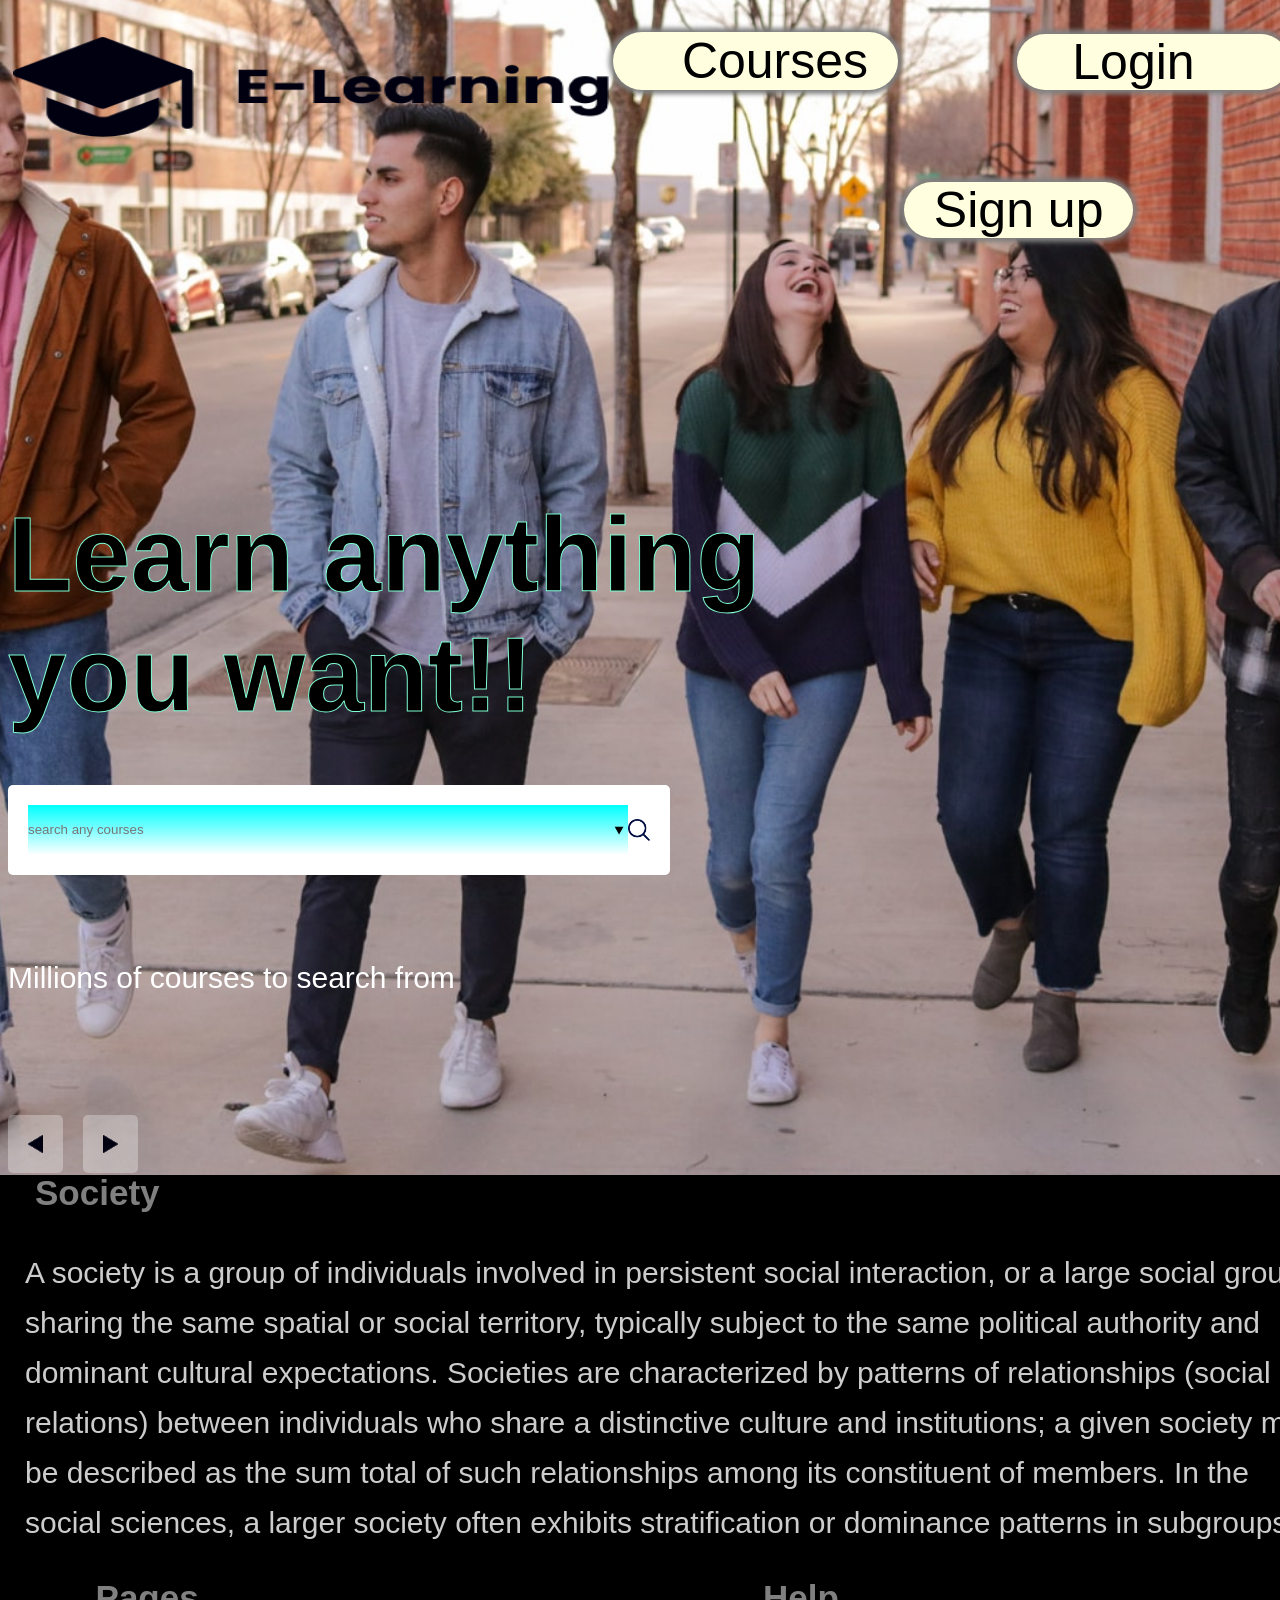
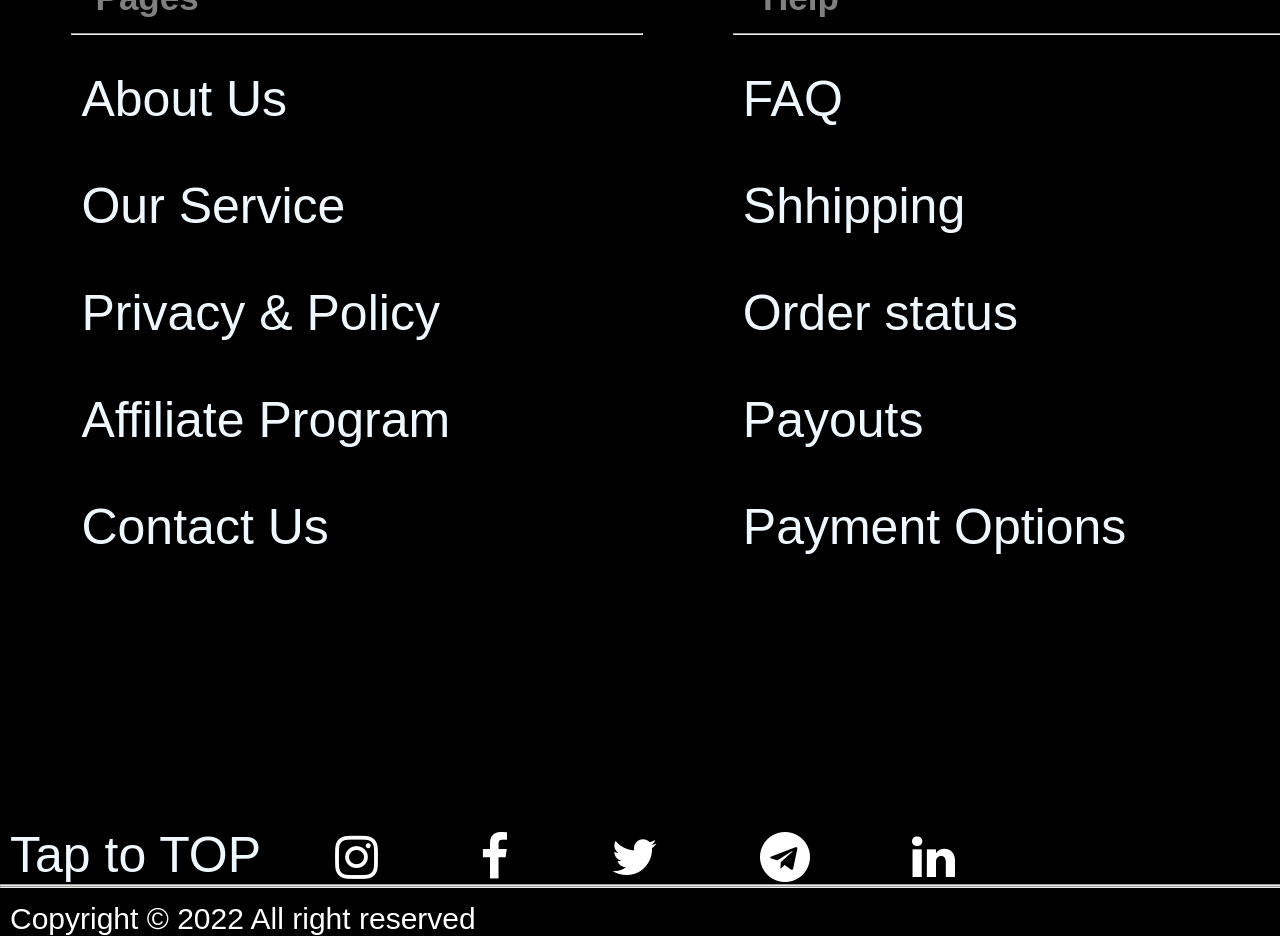
<file: index.html>
<html lang="en" id="top">
<head>
    <meta charset="UTF-8">
    <meta http-equiv="X-UA-Compatible" content="IE=edge">
    <meta name="viewport" content="width=device-width, initial-scale=1.0">
    <title>Project</title>
    <link rel="stylesheet" href="https://cdnjs.cloudflare.com/ajax/libs/font-awesome/4.7.0/css/font-awesome.min.css">
    <style>
       
        a{
            font-size: 50px;
        }
      
        *{
            margin:0;
            padding:0;
            font-family: 'Gill Sans', 'Gill Sans MT', Calibri, 'Trebuchet MS', sans-serif;
            box-sizing: border-box;

        }

        html{
            scroll-behavior: smooth;
            
        }
    
        h6{
            scroll-behavior: smooth;
        }
        
    img {
 -webkit-filter: brightness(200%) grayscale(100%) sepia(100%) invert(100%);
 filter: brightness(200%) grayscale(100%) sepia(100%) invert(100%);
}
        
        

        .container{
            min-height: 100vh;

            width: 100%;
           
            background-image:url('student.jpg');
            background-size:cover ;
            background-position:center;
            padding:0 8;
            box-shadow: 0p 0px 5px 20px gray;
       

        }
      nav{
      
        display:flex;
        align-items: center;
        flex-wrap: wrap;
        padding:20px 0 ;
       
        
       
       
      
      }
      .nav-logo img{
        width: 150px;
        
        
        

      
     
      }
      .nav-links{
        display: flex;
        flex: 1;
        align-items: center;
        justify-content: space-between;
        
        
    
       
      }
      .nav-links a{
        text-decoration: none;
        color:#fff;
       
      
        
        


      }
     
     
      .nav-links a:hover{
        color:black;
      }
      .nav-links .btn{
        background: #fff;
        color:#000;
        padding:8px 30px;
        border-radius: 4px;
        box-shadow: 0px 0px 5px 4px gray;
        background-color: lightyellow;
      
        

      }
      .nav-links .btn:hover{
        color:#fff;
        background-color: black;
      }
      .content{
        margin-top: 180px;
        color:#fff;
      }
      .content h1{
        font-size: 60px;
       
      
        
      }
      .search-box{
        background: #fff;
        width: fit-content;
        display: flex;
        align-items: center;
        padding: 18px 20px;
        border-radius: 5px;
        margin: 20px 0;
      }
      .search-box input{
        background: transparent;
        width: 700px;
        border: 0;
        outline: none;
      }
      .search-box input:focus{
            background: linear-gradient(cyan,white);
            height: 50px;
          
        }
      .search-box button{

        background: transparent;
        border: 0;
        cursor: pointer;

      }
      .search-box button img{
        width: 22px;


      }
      .arrow{
        margin-top: 120px;
      }
      .arrow img{
        width: 15px;
        padding:20px;
        background:rgba(0,0,0,0.3);
        border-radius: 5px;
        box-sizing: content-box;
        margin-right:6px;
        cursor: pointer;
      }
     
        @media only screen and (min-width: 500px) {




  body {


    background-color: none;
    box-shadow:0px 0px 5px 5px gray;
    font-family: 'Gill Sans', 'Gill Sans MT', Calibri, 'Trebuchet MS', sans-serif;
    
  }

  .search-box{
        background: #fff;
        width: fit-content;
        display: flex;
        align-items: center;
        padding: 20px 20px;
        border-radius: 5px;
        margin: 50px 0;
      }
      .search-box input{
        background: transparent;
        width: 600px;
        border: 0;
        outline: none;
      }


   nav{
      
        display:flex;
        align-items: center;
       
        padding:5px 5px 5px 5px ;
        margin-top: 2px;
        
       
        
       }
     
      .nav-links{
        display: flex;
        flex: 1;
        align-items: center;
        justify-content:space-between;
        margin-top:-20px;
        margin-left:-60px;
       
        
        
    
       
      }

      .nav-links a{
        text-decoration: none;
        color:#fff;
       
      
        
        


      }
     
     
      .nav-links a:hover{
        color:black;
      }





      .container{
           margin-top: -170px;
          
      }




      .nav-links .btn{
        background: #fff;
        color:#000;
        padding:0 30px 0 30px;
        margin:-1px 30px 5px 1px;
        border-radius: 50px;
        box-shadow: 0px 0px 5px 4px gray;
        background-color: lightyellow;
      
        

      }
      .nav-links .btn:hover{
        color:#fff;
        background-color: black;
      }
      .content{
        margin-top: 180px;
        color:#fff;
      }
      .content h1{
        font-size: 60px;
       
      
        
      }
       .nav-logo img {

        width: 600px;
        flex-wrap:wrap-reverse;
        
        
       } 
        
     
        
      
        

      

      .nav-logo{
            flex-basis: 50%;;
           
            text-align:left;
            font-size: 150px;
            margin-top: 200px;
           
          
            
            

        }
       
      

        body{
            color:white;
            box-shadow: 0px 0px 5px 7px black;
            background-color: gray;
           
            
         
        }
        .society{
            margin-top:10px;
        }
        
        .footer{
            padding:70px 0 8;
            background-color: rgb(30,30,30);
            box-sizing: border-box;
            
            font-size: 1em;
          width:105%;
           
            height: 100vh;
        } 
        
        
        .cont{
         margin-top:-80px;
          width:100%;
         
          background-color: black;
       

          
        }
        
      .container{


           
width:105%;

}
      
        
         .row{
            display: flex;
            flex-wrap: wrap;
            width: 100%;
            color:rgba(255,255,255,1);
            text-align: left;
            
        }
       
        .footer .row>div{
           
            padding:0 25px;
            display: flex;
            flex-direction: column;
            gap:15px;
            flex-grow: 1;
        }
        .footer .row p{
            margin:20px 0;
            color:rgb(255,255,255,.8);
           
           
            
        }
        .fa{
            color:white;
        }
      
        
        .fa:hover{
       
       color:red;
       border-radius: 50%;
       cursor: pointer;
       transform:scale(1.5);
       
           -webkit-text-stroke-color:aquamarine;
       -webkit-text-stroke-width:2px;
       -webkit-text-fill-color:black;

   }
   ul{
       list-style: none;
      
       margin-top:-1px;
       line-height: 100px;
       margin-left:10px;
   
     
   }
   a{
       text-decoration: none;
       color:aliceblue;
   }
   a:hover{
       -webkit-text-stroke-color:red;
   -webkit-text-stroke-width:1px;
   -webkit-text-fill-color:black;
   }
   a:active{
       color:cyan;
   }
   h4:hover{
       text-shadow:0px 0px 2px gray;
   }
   .socialButton{
      
       font-size: 40px;
       margin-left: 310px;
       letter-spacing: 10px;
      
       margin-top: 200px;
       
       
   }
   .copyright{
       margin-left:10px;
       margin-top: -80px;
   }
   .main{
   
   margin-top: 10px;
   margin-left:10px;
  

  }
  .main1{
   margin-top: 10px;
   margin-left:40px;
  

  }
}
@media only screen and (max-width: 500px) {



  body {


background-color: none;
box-shadow:0px 0px 5px 5px gray;
font-family: 'Gill Sans', 'Gill Sans MT', Calibri, 'Trebuchet MS', sans-serif;

}


.search-box{
        background: #fff;
        width: fit-content;
        display: flex;
        align-items: center;
        padding: 18px 20px;
        border-radius: 5px;
        margin: 20px 0;
      }
      .search-box input{
        background: transparent;
        width: 200px;
        border: 0;
        outline: none;
      }

      nav{
      
        margin:0px 0px 0px 0px;
   
    
}
    .nav-links{
      display: flex;
      flex: none;
      align-items: center;
      justify-content:space-between;
      margin-left:-20px;
      margin-top:-100px;
      margin-right:40px;
      padding-right: 40;
      }
   
   
  
     

        .nav-links .btn{
        background: #fff;
        color:#000;
        padding:0px 2px 0px 5px;
        margin:5px 5px 0px -19px;
        border-radius: 50px;
        box-shadow: 0px 0px 5px 4px gray;
        background-color: lightyellow;
      
        

      }
      .content{
        margin-top: 100px;
        color:#fff;
      }
      .content h1{
        font-size: 10px;
       
      
        

}

.nav-logo img {

width: 300px;
flex-wrap:wrap-reverse;

} 








.nav-logo{
    flex-basis: none;
   
    text-align:left;
    font-size: 50px;
    margin-top: -25px;
   
  
    
    

}


body{
            color:white;
            box-shadow: 0px 0px 5px 7px black;
            background-color: gray;
           
            
         
        }
        .society{
            margin-top:10px;
        }
        
        .footer{
            padding:70px 0 8;
            background-color: rgb(30,30,30);
            box-sizing: border-box;
            width: 160%;
            font-size: 1em;
          
           
            height: 100vh;
        }  


         .container{
            min-height: 100vh;

            width: 160%;
          
           
            background-image:url('student.jpg');
            background-size:cover ;
            background-position:center;
            background-attachment: scroll;
            padding:0 8;
            box-shadow: 0p 0px 5px 20px gray;
       

        } 

        .cont{
        
          width:100%;
          height: 347vh;
       
       
         
          background-color: black;

          
        }


        .footer .cont{
            max-width: 1170px;
            margin:auto;
        
           
        }
        .footer .row{
            display: flex;
            flex-wrap: wrap;
            width: 100%;
            color:rgba(255,255,255,1)
        }
       
        .footer .row>div{
           
            padding:0 25px;
            display: flex;
            flex-direction: column;
            gap:15px;
            flex-grow: 1;
        }
        .footer .row p{
            margin:20px 0;
            color:rgb(255,255,255,.8);
           
           
            
        }
        .fa{
            color:white;
        }
      
        
        .fa:hover{
       
       color:red;
       border-radius: 50%;
       cursor: pointer;
       transform:scale(1.5);
       
           -webkit-text-stroke-color:aquamarine;
       -webkit-text-stroke-width:2px;
       -webkit-text-fill-color:black;

   }
   ul{
       list-style: none;
      
       margin-top:-1px;
       line-height: 100px;
       margin-left:-20px;
   
     
   }
   a{
       text-decoration: none;
       color:aliceblue;
   }
   a:hover{
       -webkit-text-stroke-color:red;
   -webkit-text-stroke-width:1px;
   -webkit-text-fill-color:black;
   }
   a:active{
       color:cyan;
   }
   h4:hover{
       text-shadow:0px 0px 2px gray;
   }
   .socialButton{
      
       font-size: 40px;
       margin-left: 320px;
       letter-spacing: 10px;
      
       margin-top: -60px;
       
       
   }
   .copyright{
       margin-left:10px;
       margin-top: 40px;
   }
   .main{
   
   margin-top: 10px;
   margin-left:20px;
  

  }
  .main1{
   margin-top: 10px;
   margin-left:80px;
  

  }


}      
   


    </style>
</head>
<body>
    <div class="container">
        <nav>
            <div class="nav-logo">
                <img src="logo.png" alt="" height="100px" width="100px" >&emsp;
            </div>
            <div class="nav-links">
                <a href="Courses.html" class="btn">&ensp; Courses</a>
             &ensp;
            
            <div  >
             <br>
             <br>
             <br>
             <br>
             <br>
             <br>
             <br>
             
             <br>
           
            
              &ensp;

                <a href="loginform2.html" class="btn">&ensp;Login &emsp;</a>
                &ensp;
                <br>
                <br>
                <br>
                <br>
                <br>
                <br>
             
                <a href ="SignUP_Form.html" class="btn" style="margin-left:-100px;"> Sign up</a>
            </div>
        </div>
        </nav>
        <div class="content">
            <h1 style="font-size:105px;    -webkit-text-stroke-color:aquamarine;
            -webkit-text-stroke-width:1px;
            -webkit-text-fill-color:black;" ><b>Learn anything <br> you want!!</b></h1>
            <div class="search-box">
                <input type="text" alt="" placeholder="search any courses" autofocus="" list="course">
             
                <datalist id="course">
                  <option value="HTML" >HTML</option>
                  <option value="CSS">CSS</option>
                  <option value="JAVA">JAVA</option>
                  <option value="BOOTSTRAP">BOOTSTRAP</option>
                 </datalist>

            <a href="Courses.html"><button type="text"><img src="search.png" alt="" ></a>
           
           
            </button>
            
            
            </div>
            <br>
            <br>

            <p style="font-size: 30px;"> Millions of courses to search from</p>
        </div>
        <div class="arrow">
            <a href="#bottom"><img src="previous.png" alt=""> </a>
            <img src="next.png" alt="">
        </div>
    </div>
    <footer class="footer">
        
        
      <div class="cont">
          <div class="row">
              <div  class="society">
                  <h2 style="color:gray; font-size: 35px; margin-left:10px; margin-top: -12px;">Society</h2>
                  
                  <p style="font-size: 30px; line-height: 50px; ">
                     
                      A society is a group of individuals 
                      involved in persistent social interaction, 
                      or a large social group sharing the same spatial or 
                      social territory, typically subject to the same political 
                      authority and dominant cultural expectations. Societies are characterized
                       by patterns of relationships (social relations) between individuals who 
                       share a distinctive culture and institutions; a given society may be 
                       described as the sum total of such relationships among its constituent of 
                       members. In the social sciences, a larger society often exhibits stratification or
                        dominance patterns in subgroups.
                     </p>

              </div>
              &emsp;
              &emsp;
              <div class="main">
                  
                  <h4 style="text-align: center ;color:gray; font-size: 35px; margin-left:-420px;">Pages</h4>
                  <hr>
                  <ul style="font-size: 30px;">
                      <li> <a href="#">About Us</a></li>
                      <li> <a href="#">Our Service</a></li>
                      <li> <a href="#">Privacy & Policy</a></li>
                      <li> <a href="#">Affiliate Program</a></li>
                      <li> <a href="#">Contact Us</a></li>
                  </ul>
                  &ensp;
              </div>
              <div class="main1"><h4 style="text-align:center; color:gray; font-size: 35px; margin-left: -450px;">Help</h4>
                <hr>
              <ul style="font-size: 30px;">
                  <li> <a href="#">FAQ</a></li>
                      <li> <a href="#">Shhipping</a></li>
                      <li> <a href="#">Order status</a></li>
                      <li> <a href="#">Payouts</a></li>
                      <li> <a href="#">Payment Options</a></li>


              </ul>
          </div>
          <div >
              <h4 style="text-align:center; color:bisque"></h4>

              <div class="socialButton">
                  <a href="https://www.instagram.com/i_amsk22"><i class="fa fa-instagram"></i></a>
                  &emsp;
                  <a href="https://www.facebook.com/profile.php?id=100015477572376"><i class='fa fa-facebook'></i></a>
                  &emsp;
                  <a href="https://www.twitter.com"><i class='fa fa-twitter'></i></a>
                  &emsp;
                  <a href="https://www.telegram.com"><i class='fa fa-telegram'></i></a>
                  &emsp;
                  <a href="www.linkedin.com/in/shivam-kumar-3419711b2"><i class='fa fa-linkedin'></i></a>
                  
              </div>
          </div>
          </div>
          <hr><hr>
         
        
          
          &nbsp;
        
      <div class="copyright">
        <a href="#top">Tap to TOP</a>
        <h6 id="bottom"></h6>
        
        &ensp;
       
      <p style="color:white; font-size: 30px; ;">Copyright &#169; 2022 All right reserved</p>
      </div>

      
  </footer>

    
</body>
</html>
</file>
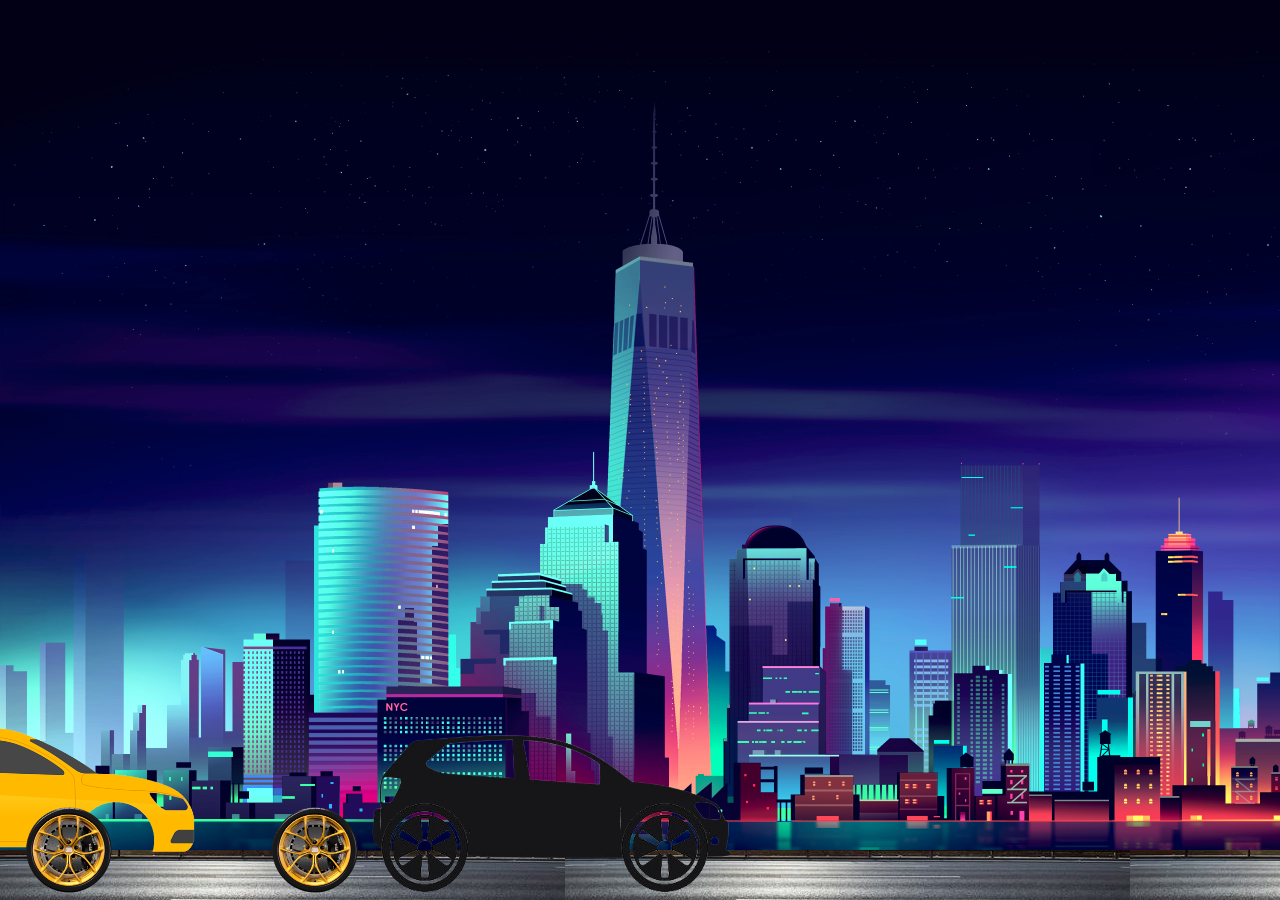
<file: car_racing.html>
<html lang="en">
<head>
    <meta charset="UTF-8">
    <meta http-equiv="X-UA-Compatible" content="IE=edge">
    <meta name="viewport" content="width=device-width, initial-scale=1.0">
    <title>Animation_4</title>
<style>

    
    *{
        margin: 0;
        padding: 0;
    }
    .background{
        height: 100vh;
        width: 100%;
        background-image: url('');
        background-size: cover;
        background-attachment: fixed;
        background-position: center;
        overflow-x: hidden;
        position: relative;
       
        
        
    }
.highway{
    height: 50px;
    width: 1000%;
    position: absolute;
    background:url('highway.jpg');
    bottom: 0;
   
    left:0;
    right:0;
    z-index: 1;
    background-repeat: repeat-x;
    animation: highway 10s infinite linear;
    
}
@keyframes highway{

    100%{
        transform: translateX(-3400px);
    }
}

.city{
    height: 100vh;
    width: 10000%;
    background:url('city.png'); 
    position: absolute;
    bottom:0px;
    background-size:contain;
    
  
   
    left:0;
    right:0;
   
    
    display: block;
    z-index: -1;
    background-repeat: repeat-x;
    animation:city 5s linear infinite;
    





}

@keyframes city{

    100%{
        transform:translateX(-1400px);
    }
}
.car{
    width: 400px;
    
  
    bottom:100px;
    transform: translateX(-50%);
    position: absolute;
    z-index: 1;
    left: 550px;
}
.car1{
    width: 400px;
   
    bottom:-7px;
  
    
    transform:translateX(-50%);
    position:absolute;
    z-index: 2;
    left: 372px;
}
.car1 img{
    width:40%;
    top:34px;

}
.car1 img{

    width: 60%;
    top:34px;
    animation:car1 1s linear infinite;
}


@keyframes car1{
    100%{

        transform: translateY(-1px);

    }
    50%{
        transform: translateY( 1px);
        
    }
    0%{
        transform: translateY(-1px);
        
    }



}
.wheel_{
    left:19%;
    bottom:178px;
    position: absolute;
    z-index: 2;
  


}

.wheel_ img{

width: 50px;
height: 50px;
animation: wheel 1s linear infinite;



}
.back-wheel{
    position: absolute;
    left: -97px;
    top: 126px;
    
    
   
}

.front-wheel{
    
    position: absolute;
    left: 45px;

    
    top: 126px;
}
@keyframes wheel_{
    100%{
        transform: rotate(360deg);
    }
}



.car img{
    width: 60%;
    top:-10px;
    animation:car 1s linear infinite;
   
    


    
}
@keyframes car{
    100%{

        transform: translateY(-1px);
        
        

    }
    50%{
        transform: translateY( 1px);
        
    }
    0%{
        transform: translateY(-1px);
        
    }
}
.wheel{
    left:70%;
    bottom:178px;
    position: absolute;
    z-index: 2;
    

}

.wheel img{

    width: 95px;
    height: 55px;
    animation: wheel 1s linear infinite;
    
  
}
.back_wheel{
    position: absolute;
    left: -168px;
    top: 120px;
    
   
}
.front_wheel{
    
    position: absolute;
    left: -20px;

    
    top: 120px;
}
@keyframes wheel{
    100%{
        transform: rotate(360deg);
    }
}




@media only screen  and (min-width:480px ) {
    .car1 img{

width: 100%;
top:34px;
animation:car1 1s linear infinite;
}

.car1{
  
  margin-left:180px;

}

.wheel_{
    left: 200px;
   
    
 }

 .wheel_ img{

width: 90px;
height: 90px;
animation: wheel 1s linear infinite;



}

.back-wheel{
  
    left: 180px;
    top: 80px;
 
  
    
    
   
}

.front-wheel{
    
    left: 420px;
    top: 80px;

    
   
}



.car img{

width: 100%;
top:-84px;
animation:car1 1s linear infinite;

}
.wheel img{

width: 170px;
height: 95px;
animation: wheel 1s linear infinite;


}

.car{

   margin-left:-450px;
}

.wheel{
    left: -300px;
  
    

}
.back_wheel{
   
    left:284px;
    top: 80px;
    
   
}
.front_wheel{
    

    left: 530px;

    
    top: 80px;
}


.city{
    height: 100vh;
    width: 10000%;
    background:url('city.png'); 
    position: absolute;
    bottom:0px;
    background-size:contain;
    
  
   
    left:0;
    right:0;
   
    
    display: block;
    z-index: -1;
    background-repeat: repeat-x;
    animation:city 5s linear infinite;
    



}




}

@media only screen  and (max-width:481px ){
    .car1 img{
    width:50%;
    top:34px;

}
.car1{
  margin-left:-80px;
}

.wheel_ img{

width: 40px;
height: 40px;
animation: wheel 1s linear infinite;



}
.wheel_{
    left: 270px;
   
    
 }
 .back-wheel{
  
  left: -160px;
  top: 137px;


  
  
 
}
.front-wheel{
    
    left: -41px;
    top: 137px;

    
   
}

.car img{

width: 50%;
top:-4px;
}
.car{

margin-left:-450px;
}
.wheel img{

width: 80px;
height: 45px;
animation: wheel 1s linear infinite;


}
.wheel{
    left: 150px;
  
    

}
.back_wheel{
   
   left:-154px;
   top: 110px;
   
  
}
.front_wheel{
    

    left: -30px;

    
    top: 110px;
}

.city{
    height: 100vh;
    width: 10000%;
    background:url('city.png'); 
    position: absolute;
    bottom:0px;
    background-size:contain;
    
  
   
    left:0;
    right:0;
   
    
    display: block;
    z-index: -1;
    background-repeat: repeat-x;
    animation:city 5s linear infinite;
    



}



}


    



</style>
</head>
<body>
    <div class="background">
        
        <div class="highway" > </div>
        <div class="city" >
            


       
    </div>
        <div class="car">
            <img src="caR_.png" alt="" class="car">
        </div>
        <div class="wheel">
            <img src="bughati_wheel1-removebg-preview.png" alt="" class="back_wheel">
            <img src="bughati_wheel2-removebg-preview.png" alt="" class="front_wheel">

        </div>
        <div class="car1">
            <img src="CAR-removebg-preview.png" alt="">
        </div>

        <div class="wheel_">
            <img src="wheel-removebg-preview (1).png" alt="" class="back-wheel">
            <img src="wheel2-removebg-preview.png" alt="" class="front-wheel">

        </div>
        

    </div>
    
</body>
</html>
</file>
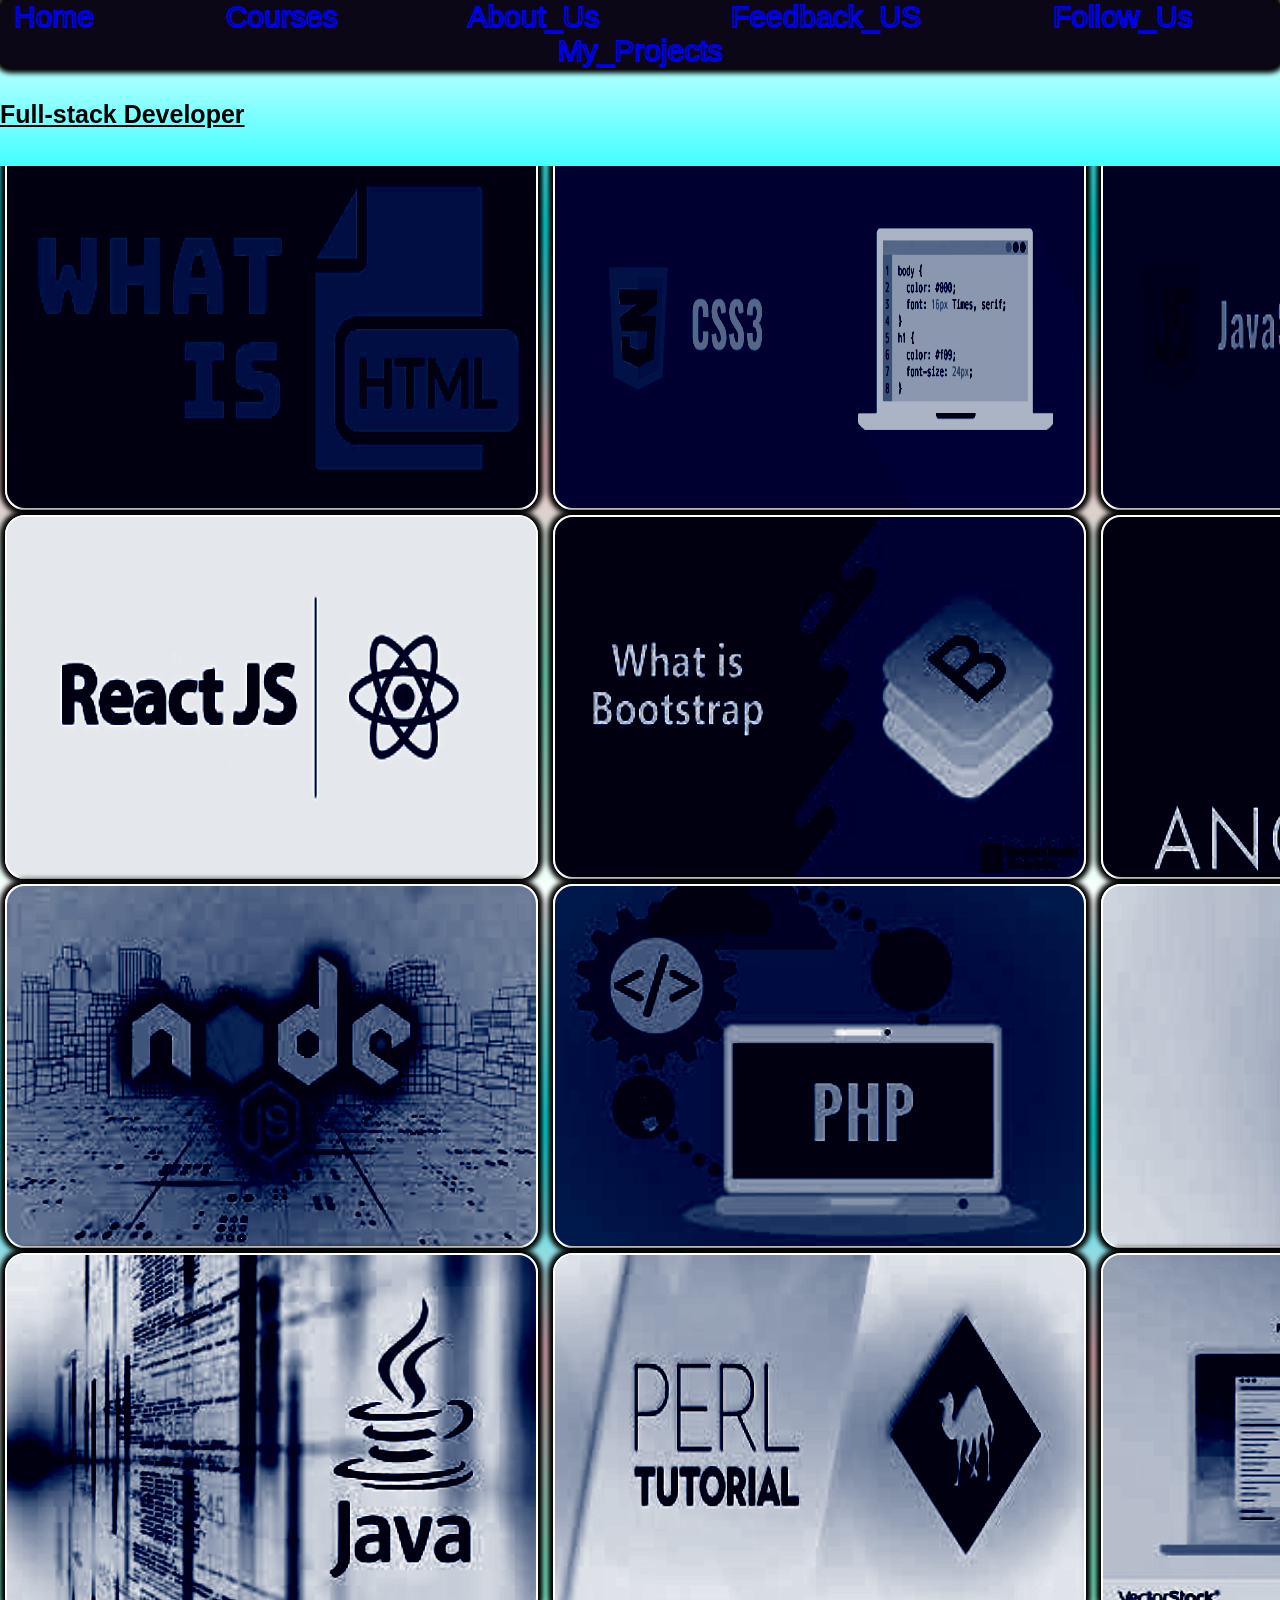
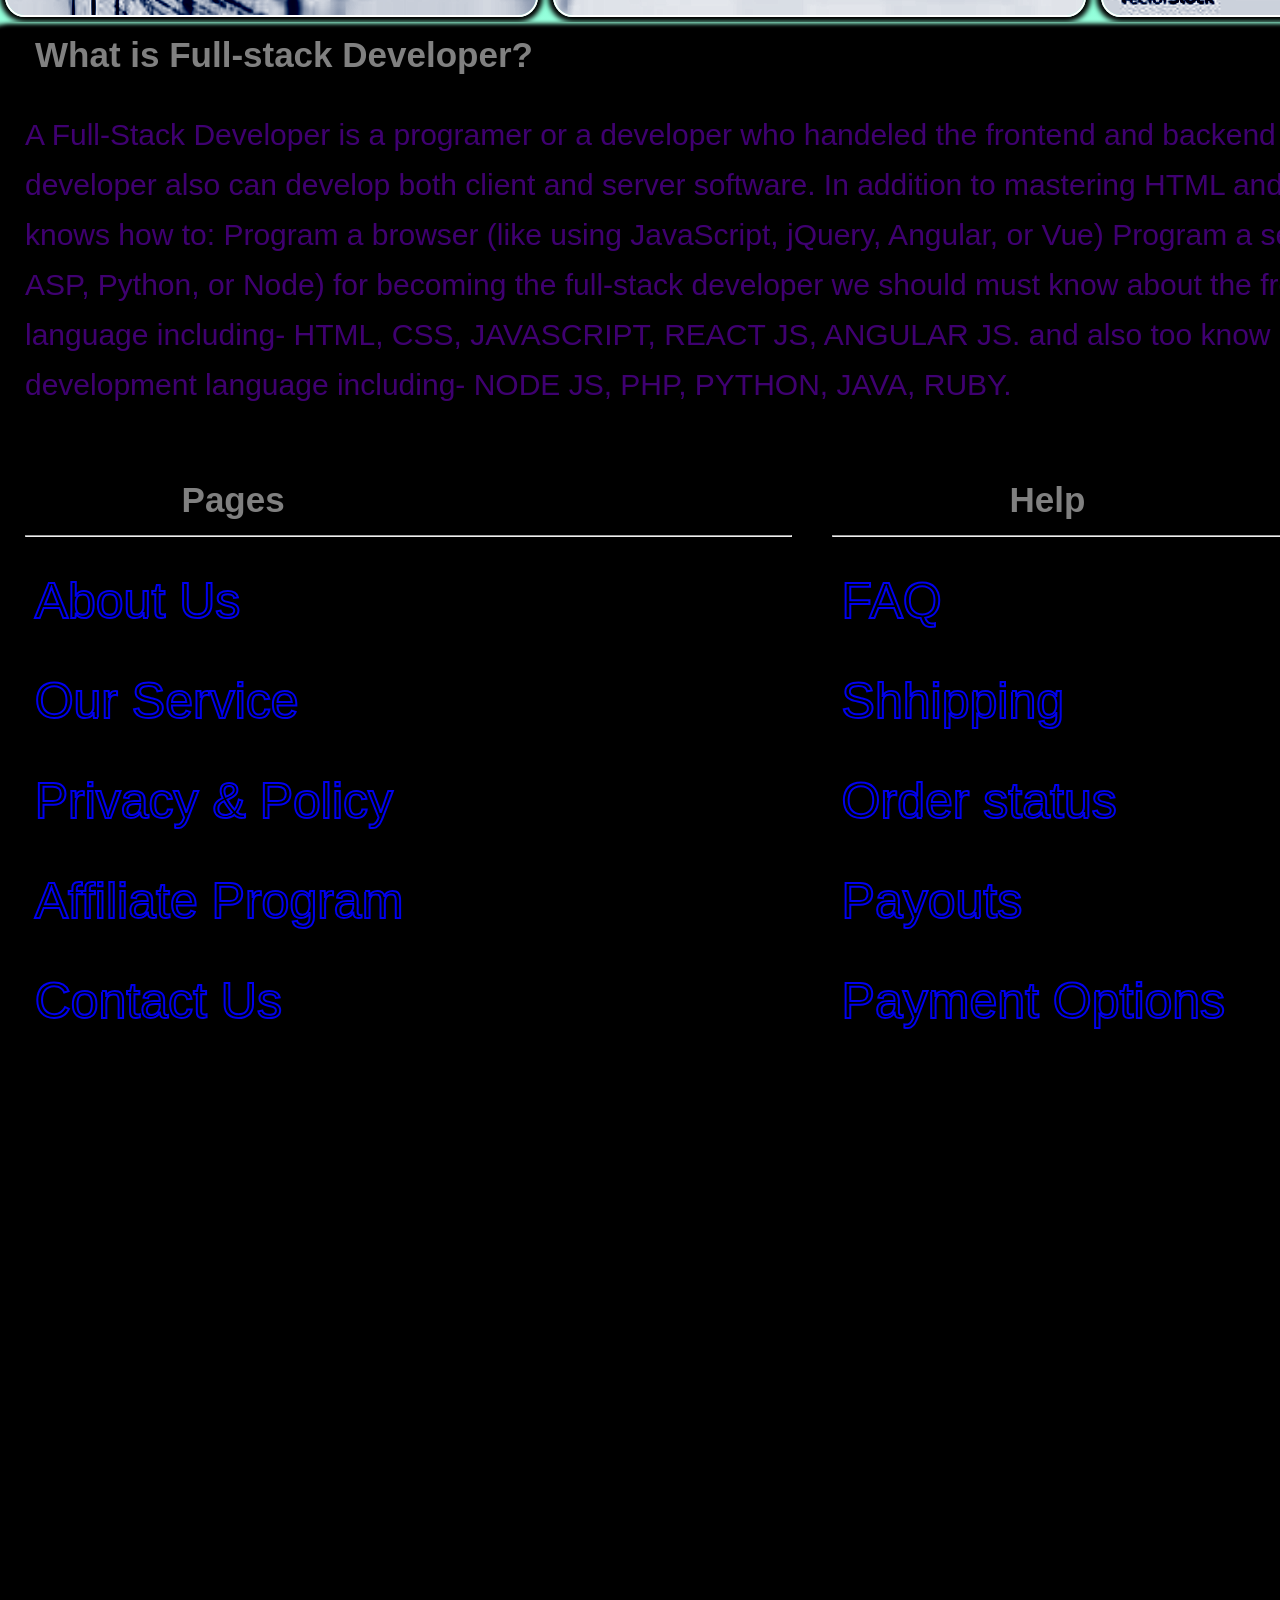
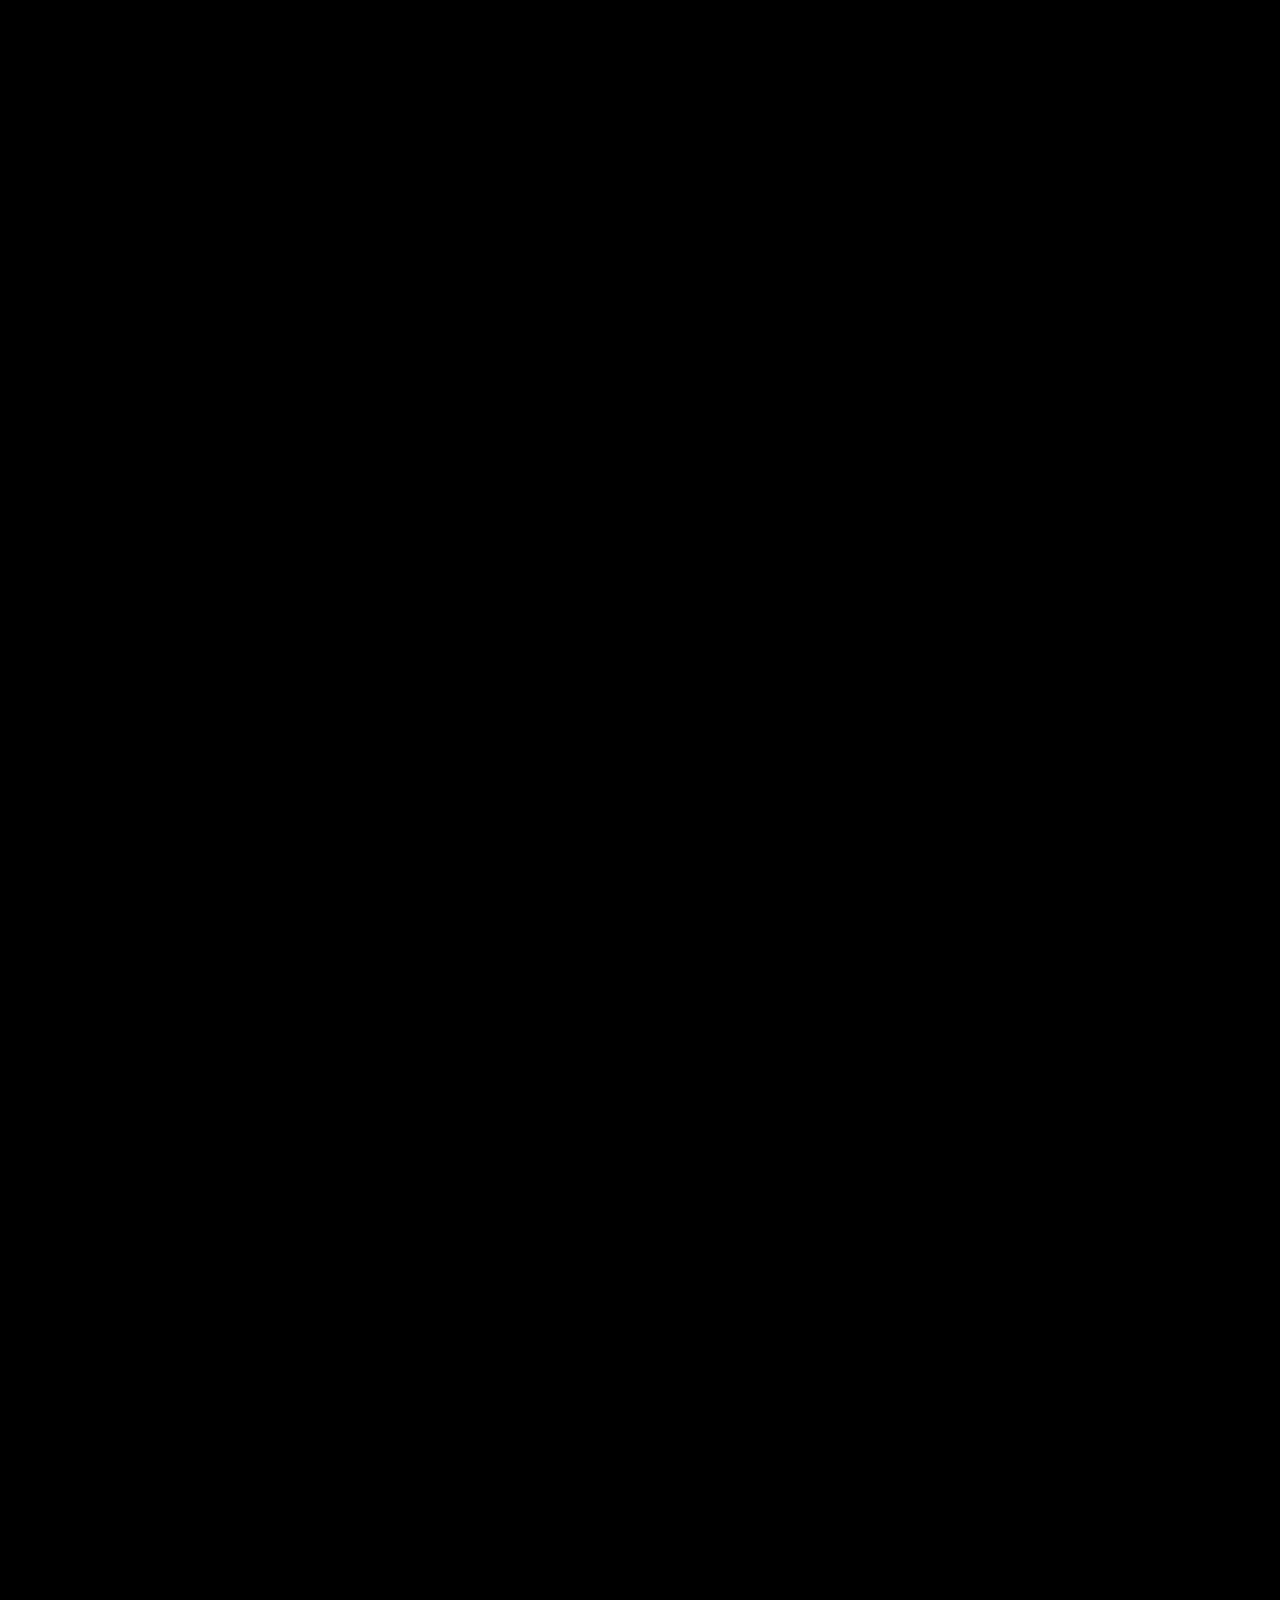
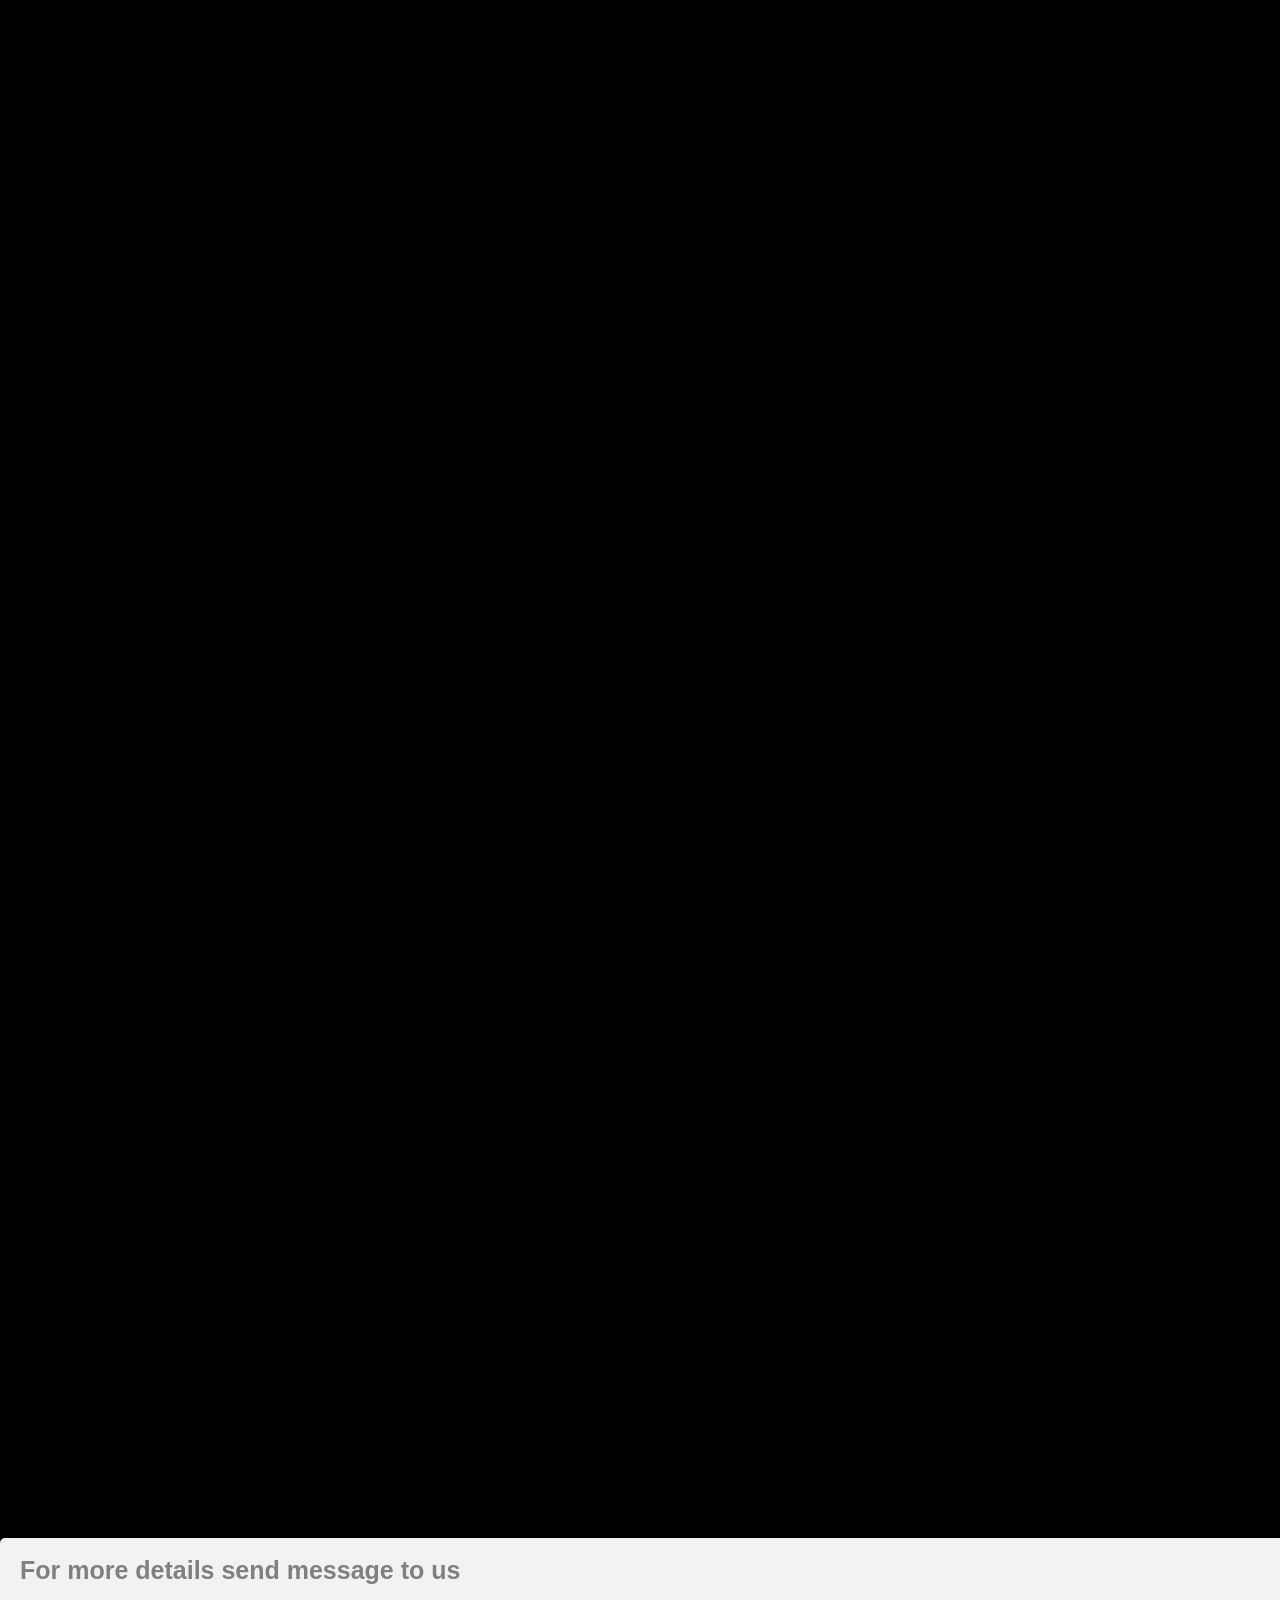
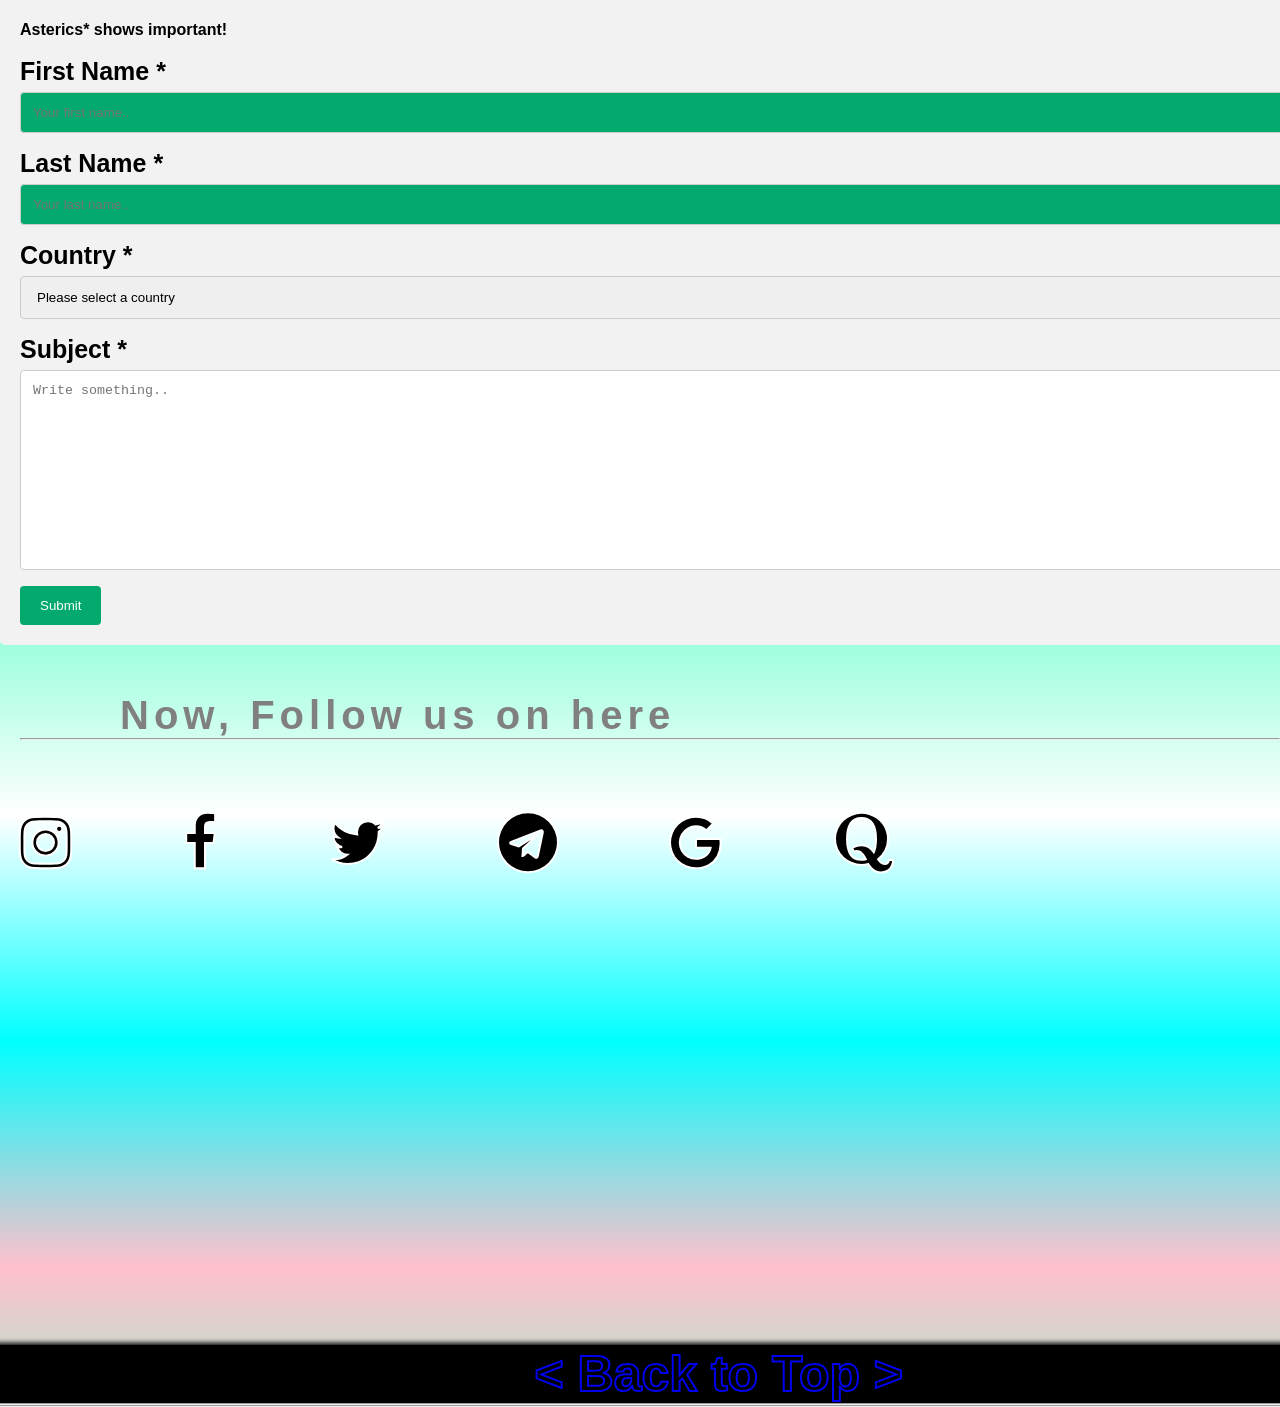
<file: Courses.html>
<html lang="en" id="top">
<head>
    <meta charset="UTF-8">
    <meta http-equiv="X-UA-Compatible" content="IE=edge">
    <meta name="viewport" content="width=device-width, initial-scale=1.0">
    <title>Courses</title>
    <link rel="stylesheet" href="https://cdnjs.cloudflare.com/ajax/libs/font-awesome/4.7.0/css/font-awesome.min.css">
</head>
<style>

*{
        margin: 0;
        padding: 0;
    }

    .container {
  border-radius: 5px;
  background-color: #f2f2f2;
  padding: 20px;
  margin-top: 18px;
  
}
form{

    font-family: 'Gill Sans', 'Gill Sans MT', Calibri, 'Trebuchet MS', sans-serif;
    font-weight: bold;
    font-size: 25px;
}
    .input[type=text], select, textarea {
  width: 100%;
  padding: 12px;
  border: 1px solid #ccc; 
  border-radius: 4px; 
  box-sizing: border-box; 
  margin-top: 6px;
  margin-bottom: 16px;
  resize: vertical 
}
input {
  background-color: #04AA6D;
  color: white;
  padding: 12px 20px;
  border: none;
  border-radius: 4px;
  cursor: pointer;
}
input[type=submit]:hover {
  background-color: #45a049;
}

.input:focus{
    font-size: 30px;
    background: linear-gradient(to right,white,aqua,white);
    font-weight: bold;
    box-shadow: 0px 0px 5px 5px white;
    color:black;
  
  
    border:2px solid black;
}



    html{
        scroll-behavior: smooth;
    }

    h6{
            scroll-behavior: smooth;
        }


        h3{
            scroll-behavior: smooth;
        }
        h4{
            scroll-behavior: smooth;
        }






    body{
        background: linear-gradient(to bottom,white,cyan,pink,aquamarine,white);
        font-family: 'Gill Sans', 'Gill Sans MT', Calibri, 'Trebuchet MS', sans-serif;
       
    

        
      
      
    }


    .Back_to_Top{
        background:gray;
        text-align: center;
        font-size: 50px;
        font-weight: bold;
        color:gray;
        font-family: 'Gill Sans', 'Gill Sans MT', Calibri, 'Trebuchet MS', sans-serif;
        box-shadow: 0px 0px 5px 2px black;
        width:100%;
        margin-top: 604px;
       

    }


    .socialButton{
        
            margin-left: 390px;
            font-size: 60px;
            margin-top: 50px;
            font-weight: bold;
            
    }

    .fa{
            color:white;
           
            letter-spacing: 50px;
        }


        .fa:hover{
       
          
       
            cursor: pinter;
            transform:scale(1.5);
            
                -webkit-text-stroke-color:aquamarine;
            -webkit-text-stroke-width:2px;
            -webkit-text-fill-color:black;

        }


        .follow{
            color:gray;
            font-size: 50px;
            font-weight: bold;
            font-family: 'Gill Sans', 'Gill Sans MT', Calibri, 'Trebuchet MS', sans-serif;
            margin-left: -300px;

        }


  
  


    img {
 -webkit-filter: brightness(200%) grayscale(100%) sepia(100%) invert(100%);
 filter: brightness(200%) grayscale(100%) sepia(100%) invert(100%);
}

    header{
        position: fixed;
        top: 20px;
        width: 100%;
        background: #0c0717;
        z-index: 1;
        box-shadow: 0px 0px 5px 5px black;
        border-radius: 20px;
        word-spacing: 50px;

    
      
       
    }
 
  
   
    .courses{
       
        height: 100vh;
        font-family: 'Gill Sans', 'Gill Sans MT', Calibri, 'Trebuchet MS', sans-serif;
       
      
      
    }
    .main{
        border:2px solid white;
        height:40vh;
        margin: 5px 5px 5px 5px;
       
        border-radius: 20px;
        overflow: hidden;

        position:relative;
        box-shadow: 0px 0px 5px 5px black;
    
      
       
       
       
     
    }
    .main:hover{
        transform: scale(0.9);
  
    }
    .grid{
    display: grid;
    grid-template-columns: auto auto auto ;
    grid-column-gap:10px;
    grid-row-gap:10px;
    margin-top: -100px;
    overflow: hidden;
    
    
   
   
    }



    .h2{
        position:fixed; 
        top:100px; 
        font-size: 25px; 
        z-index: 1; 
        text-decoration: underline;
        
    }
    .footer{
                width:100%;
                height:167vh;
                box-shadow: 0px 0px 5px 5px black;
                background: #000000;
                margin-top:667px;
                padding:70px 0 8;
                font-size: 5 em;
                box-sizing: border-box;
                border-radius: 10px;
               
                font-family: 'Gill Sans', 'Gill Sans MT', Calibri, 'Trebuchet MS', sans-serif;
               
            }
    .footer .cont{

        max-width: 100%;
            margin:auto;
    }
    .footer  .row{
       
        flex-wrap: wrap;
        display: flex;
        width:100%;
        color:#3f0071;

    }
    .footer .row>div{
        padding:0 25px;
            display: flex;
            flex-direction: column;
            gap:15px;
            flex-grow: 1;
    }

    .footer .row p{
        margin:20px 0;
          
    }
    ul{
            list-style: none;
           
            margin-top:-1px;
            line-height: 100px;
            margin-left:500px;
          
        
          
        }
        a{
            text-decoration: none;
           
            -webkit-text-stroke-width:2px;
            -webkit-text-fill-color:black;
        
       
           
           
        }
        a:active{
        color:cyan;
    }
      
        .main2{
            margin-top:50px;
            margin-left:-30px;
        }
        .main3{
            margin-top:50px;
            margin-left:-10px;
        }
        ul{
            margin-left: 10px;
        }


   
        @media only screen and (max-width: 500px) {






            .footer{
                margin-top: 8px;
                width:105%;
                height:133vh;
               
                padding:0;
                font-size: small;
            }




            .cont{
        
        width:198%;
        height: 395vh;
        margin-top:200px;
     
        box-shadow: 0px 0px 5px 5px black;
       
        background-color: black;

        
      }



      .grid{
    

    grid-column-gap:10px;
    grid-row-gap:28px;
        width:205%;

      }
      .footer .cont{
            max-width: 1170px;
            margin:auto;
        
           
        }
            ul{
            list-style: none;
            margin-left:50px;
            margin-top:-2px;
            line-height:85px;
            font-size: 0px;
          
        }
        .main3{
          
            margin-left:-10px;
        }
        }
        header{
        position: fixed;
        top: 10px;
        width: auto;
        background: #0c0717;
        z-index: 1;
        box-shadow: 0px 0px 5px 5px black;
        border-radius: 10px;
        word-spacing: 50px;
     


    
      
       
    }
    header h1{

        font-size: 50px;
    }
   
        .h2{
            font-size: 25px;
        }

        .socialButton{
        
       
        font-size: 80px;
        font-weight: bold;
        margin-top:50px;
        margin-left:500px;
       
        
}
.fa{
        color:white;
       
        letter-spacing: 10px;
    }
  
 
   
    .follow{
            color:gray;
            font-size: 40px;
            font-weight: bold;
            font-family: 'Gill Sans', 'Gill Sans MT', Calibri, 'Trebuchet MS', sans-serif;
            margin-left: -430px;
            letter-spacing: 5px;
            ;
            margin-top:-60px;
            

        } 
        

    .Back_to_Top{
      
        margin-top: 1850px;
        width: 209%;
        margin-left: -50px;
       

    }

        .container {
  
  margin-top: 1680px;
  width:198%;
  
}
.main{
    margin-top:-20px;
}

    
    
   
    
    @media only screen and (min-width: 500px){


body{
    overflow-x: scroll;
}
            .footer{
                margin-top: 8px;
                width:128%;
                height:500vh;
               
                padding:0;
                font-size: small;
            }
         

            .cont{
        
        width:128%;
        height: 550vh;
        margin-top:200px;
     
        box-shadow: 0px 0px 5px 5px black;
       
        background-color: black;

        
      }

      header{
        position: fixed;
        top: 10px;
        width: 100%;
        background: #0c0717;
        z-index: 1;
        box-shadow: 0px 0px 5px 5px black;
        border-radius: 10px;
        word-spacing: 50px;
     


    
      
       
    }
      
      .grid{
        grid-column-gap:5px ;
        grid-row-gap:20px;
        width:128%;


margin-top: -70px;


}
.Back_to_Top{
      
      margin-top: 1150px;
      width: 103%;
      margin-left: -50px;
      background-color: black;
      
     

  }
  .Back_to_Top h4{
  margin-left:-150px;
  }
  .container {
  
  margin-top: 208px;
  width:126%;
  
}

.follow{
            color:gray;
            font-size: 40px;
            font-weight: bold;
            font-family: 'Gill Sans', 'Gill Sans MT', Calibri, 'Trebuchet MS', sans-serif;
            margin-left:100px;
            margin-top:-120px;
          
          
            
            

        } 
        
    .socialButton{
        
        margin-left: 20px;
        font-size: 60px;
        margin-top: 150px;
        font-weight: bold;
        line-height: -2px;
        letter-spacing: 3px;
      
        
}


    }


    .wrapper{
        position: fixed;
        inset:0;
        z-index: 9999;
        background-color: #fff;
        display: flex;
        place-items: center;
        transition: opacity 5s, visibility 2s;
    }
    .fade{
        opacity: 0;
        visibility: hidden;
    }


    
   
</style>
<body>

    <script>
        const fadeOut =() =>
        {
            const loaderWrapper=
            document.querySelector('.wrapper');
            loaderWrapper.classList.add('fade');
        


        }
        window.addEventListener('load',fadeOut);
    </script>

    <div class="wrapper">
        <div class="loadesr"></div>

    </div>
    <hr>
   
    <div class="courses">
        
        <header style="text-align: center; font-size: 30px ; margin-top: -10px;">
            <nav>
                <a href="index.html">Home</a>
                &ensp;
                <a href="#top">Courses</a>
                &ensp;
            
               
                
                <a href="#bottom">About_Us</a>
                &ensp;
                <a href="#bott">Feedback_US</a>
                
               
               
                &ensp;
         
                
                <a href="#bot">Follow_Us</a>
                &ensp;
                <a href="car_racing.html">My_Projects</a>
                
            </nav>
       
        </header>
       
       <br>
       <br>
       <br>
       <br>
       <br>
       <br>
       <br>
       <br>
       <br>
       <br>
       <br>
       <br>
       &ensp;
       &ensp;
       &ensp;
       &ensp;
       &ensp;
       <h2 class="h2">Full-stack Developer</h2>


      
       <div>
        
        <div class="grid">
          

        <div  class="main">
           
       <a href="https://www.html.com"><img src="HTML.png" alt="" width="100%" height="100%"></a>

        </div>
        <div class="main">
            <a href="https://www.css-tricks.com"><img src="CSS.png" alt="" width="100%" height="100%"></a>

        </div>
        <div class="main">
            <a href="https://www.javascript.com"><img src="javascript.png" alt="" width="100%" height="100%"></a>

        </div>
        <div class="main">
            <a href="https://www.react-tutorial.app"><img src="R.png" alt="" width="100%" height="100%"></a>

        </div>
        <div class="main">
            <a href="https://www.getbootstrap.com"><img src="Bootstrap.png" alt="" width="100%" height="100%"></a>

        </div>
        

        <div  class="main">
            <a href="https://www.geeksforgeeks.com"><img src="Angular.png" alt="" width="100%" height="100%"></a>

        </div>
      
        <div class="main">
           <a href="https://www.nodejs.com"><img src="nodejs.jpg" alt="" width="100%" height="100%"></a>
    
            </div>
            <div class="main">
                <a href="https://www.php.com"><img src="php.jpg" alt="" width="100%" height="100%"></a>
    
            </div>
            <div class="main">
                <a href="https://www.python.com"><img src="python.jpg" alt="" width="100%" height="100%"></a>
    
            </div>
            <div class="main">
                <a href="https://www.java.com"><img src="java.jPG" alt="" width="100%" height="100%"></a>
    
            </div>
            <div class="main">
                <a href="https://www.perl.com"><img src="Perl.jpg" alt="" width="100%" height="100%"></a>
    
            </div>
            
    
            <div  class="main">
                <a href=""><img src="ruby.jpg" alt="" width="100%" height="100%"></a>
    
  
    </div>
    
</div>



</div>






            <footer class="footer">
                <h6 id="bottom"></h6>


                <div class="cont">

                    <div class="row">
                        
                        <div class="society">
                           
                            <h3 style="color:gray; font-size: 35px; margin-left:10px; margin-top: 5px;">What is Full-stack Developer?</h3>
                  
                            
                            <p style="font-size: 30px; line-height: 50px; ">
                     
                                A Full-Stack Developer is a programer or a developer who handeled the frontend and backend of website.
                                A full stack  developer also  can develop both client and server software. In addition to mastering HTML 
                                and CSS, 
                                he/she also knows how to: Program a browser 
                                (like using JavaScript, jQuery, Angular, or Vue) Program a server (like using PHP, ASP, Python, or Node)
                                for becoming the full-stack developer we should must know about the frontend development language 
                                including- HTML, CSS, JAVASCRIPT, REACT JS, ANGULAR JS.
                                and also too know about the Backend development language including- NODE JS, PHP, PYTHON, JAVA, RUBY.
                               </p>



                        </div>
                        &emsp;
                        &emsp;
                        
                        <div class="main2">
                            
                            <h4 style="text-align: center ;color:gray; font-size: 35px; margin-left:-350px;">Pages</h4>
                            <hr>
                            <ul style="font-size: 50px;">
                               
                                <li> <a href="#">About Us</a></li>
                                <li> <a href="#">Our Service</a></li>
                                <li> <a href="#">Privacy & Policy</a></li>
                                <li> <a href="#">Affiliate Program</a></li>
                                <li> <a href="#">Contact Us</a></li>
                            </ul>
                            &ensp;
                        </div>
                        <div class="main3"><h4 style="text-align:center; color:gray; font-size: 35px; margin-left: -350px;">Help</h4>
                          <hr>
                        <ul style="font-size: 50px;">
                            <li> <a href="#">FAQ</a></li>
                                <li> <a href="#">Shhipping</a></li>
                                <li> <a href="#">Order status</a></li>
                                <li> <a href="#">Payouts</a></li>
                                <li> <a href="#">Payment Options</a></li>
          
          
                        </ul>
                    </div>
                   
                    </div>
                   
                </div>
                <br>
                
                  
                
             
                
                <div class ="Back_to_Top">
                   <a href="#top"> <h4 > < Back to Top ></h4></a>
                   <hr>
                   <hr>
                </div>
            </footer>

            <div class="container">
                <br>
                <h5 style="font-size: 25px; color:gray; margin-top: -20px;">For more details send message to us</h5>
                    <br>
                    <br>
                 <h4>   Asterics* shows important!</h4>
                
  
                <br>
                <form action="thanks.html" method="post">
                    <h4 id="bott"></h4>
                   
              
                  <label for="fname">First Name *</label>
                  <input type="text"  class = "input"id="fname" name="firstname" placeholder="Your first name.." required="">
              
                  <label for="lname">Last Name *</label>
                  <input type="text" class = "input" id="lname" name="lastname" placeholder="Your last name.." required="">
              
                  <label for="country">Country *</label>
                  <select id="country" name="country" >
                    <option>Please select a country</option required>
                        <option value="australia">India</option>
                    
                    <option value="australia">Australia</option>
                    <option value="canada">Canada</option>
                    <option value="usa">USA</option>
                  </select>
              
                  <label for="subject">Subject *</label>
                  <textarea id="subject" name="subject" placeholder="Write something.." style="height:200px"  required=""></textarea>
              
                  <input type="submit" value="Submit">
              
                </form>
              </div>

                  
                &ensp;
               

                <div class="socialButton">
                    <h3 id="bot"></h3>

                  <p class="follow" >  Now, Follow us on here </p>
                  <hr>
                  <br>
               
                    <a  href="https://www.instagram.com/i_amsk22"><i class="fa fa-instagram"></i></a>
                    &emsp;
                    <a href="https://www.facebook.com/shivam kumar"><i class='fa fa-facebook'></i></a>
                    &emsp;
                    <a href="https://www.twitter.com"><i class='fa fa-twitter'></i></a>
                    &emsp;
                    <a href="https://www.telegram.com/shivam kumar"><i class='fa fa-telegram'></i></a>
                    &emsp;
                    <a href="https://www.google.com/shivam kumar" ><i class='fa fa-google'></i></a>
                    &emsp;
                    <a href="https://www.quora.com/Shivam Kumar'S space28" ><i class='fa fa-quora'></i></a>
                    
                </div>

                </div>
          
                
          







          
 


       
   
   



       
          

            
    

        
  
       

      


      
 



    
</body>
</html>
</file>
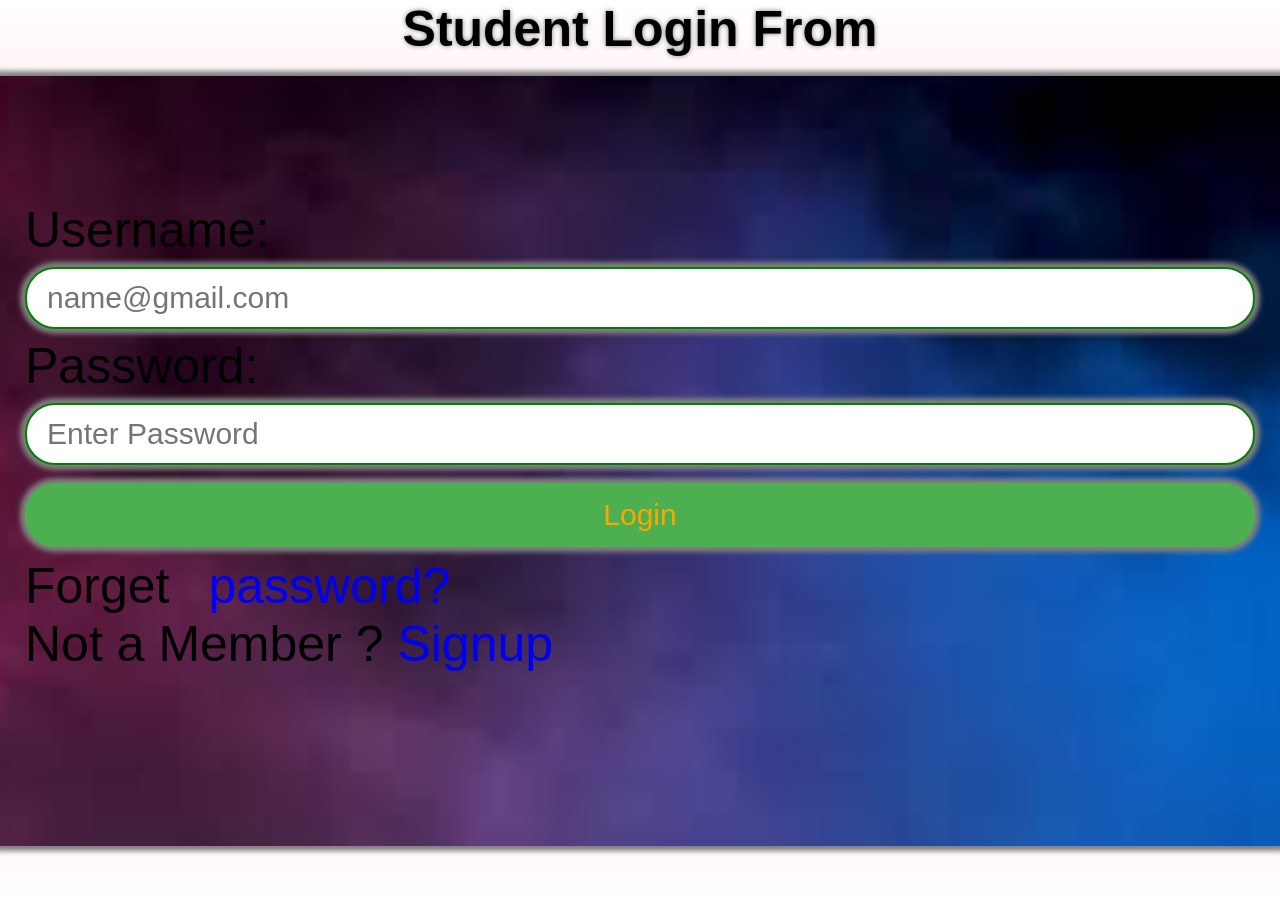
<file: loginform2.html>
<html lang="en" >
<head>
    <meta charset="UTF-8">
    <meta http-equiv="X-UA-Compatible" content="IE=edge">
    <meta name="viewport" content="width=device-width, initial-scale=1.0">
    <title>Login page</title>
    <style>
        *{
            margin:0;
            padding:0;


        }
       
        .down{
            margin-top: 100px;
            font-size: 50px;
        }
        body{
            font-family: 'Gill Sans', 'Gill Sans MT', Calibri, 'Trebuchet MS', sans-serif;
            background:linear-gradient( white,pink,white);
            box-shadow: 0px 0px 5px 5px gray;
        }
        button{
            background-color: #4CAF50;
            width: 100%;
            color:orange;
            padding:15px;
            margin:10px 0px;
            border: none;
            cursor: pointer;
            box-shadow: 0px 0px 5px 5px gray;
        }
        
        input[type=email],input[type=password]{
            width:100%;
            margin:8px 0;
            padding:12px 20px;
            display:inline-block;
            border: 2px solid green;
            box-sizing: border-box;
            box-shadow: 0px 0px 5px 5px gray;
        }
        button:hover{
            opacity:0.7;
        }
        .cancelbtn{
            width: auto;
            padding:10px 18px;
            margin: 10px 5px;

                }

        .container{

            padding:25px;
            background-color: lightblue;
            box-shadow: 0px 0px 5px 5px gray;
            height: 80vh;
            background-image: url('login.jpg');
            background-size: cover;
            background-position: center;
           background-attachment: fixed;
        }
        h1{
            text-align: center;
            text-shadow: 0px 0px 5px gray;
        }
        input{
            border-radius: 30px;
            border:5px solid black;
            font-size: 30px;

        }
        .in:focus{
            border-radius: 30px;
            background: linear-gradient(white,cyan,white);
            border:1px solid black;
        }
        button{
            border-radius: 30px;
            font-size: 30px;
        }
        a{
            text-decoration: none;
        }
        a:active{
        color:aqua;
        }
        @media only screen and (max-width: 500px) {
            .container{


            height: 92vh;
}

        }
       
    </style>
</head>
<body>
   
    <h1 style="font-size: 50px;"><b>Student Login From</b></h1>
    <br>
</body>
<form action="thanks.html" method="post">
   
<div class="container">
<div class="down">
  

        <label >Username:</label>
        <input type="email" name="" class="in" placeholder="name@gmail.com" multiple required>
        <label >Password:</label>
        <input type="password" name=""class="in" placeholder="Enter Password" required maxlength="">
        <button type="submit">Login</button>
        
        
        Forget &ensp;<a href="#">password?</a>
        <div class="signup_link">
            Not a Member ? <a href="SignUP_Form.html">Signup</a>
        </div>
    </div>
    </div>
    </form>

</html>
</file>
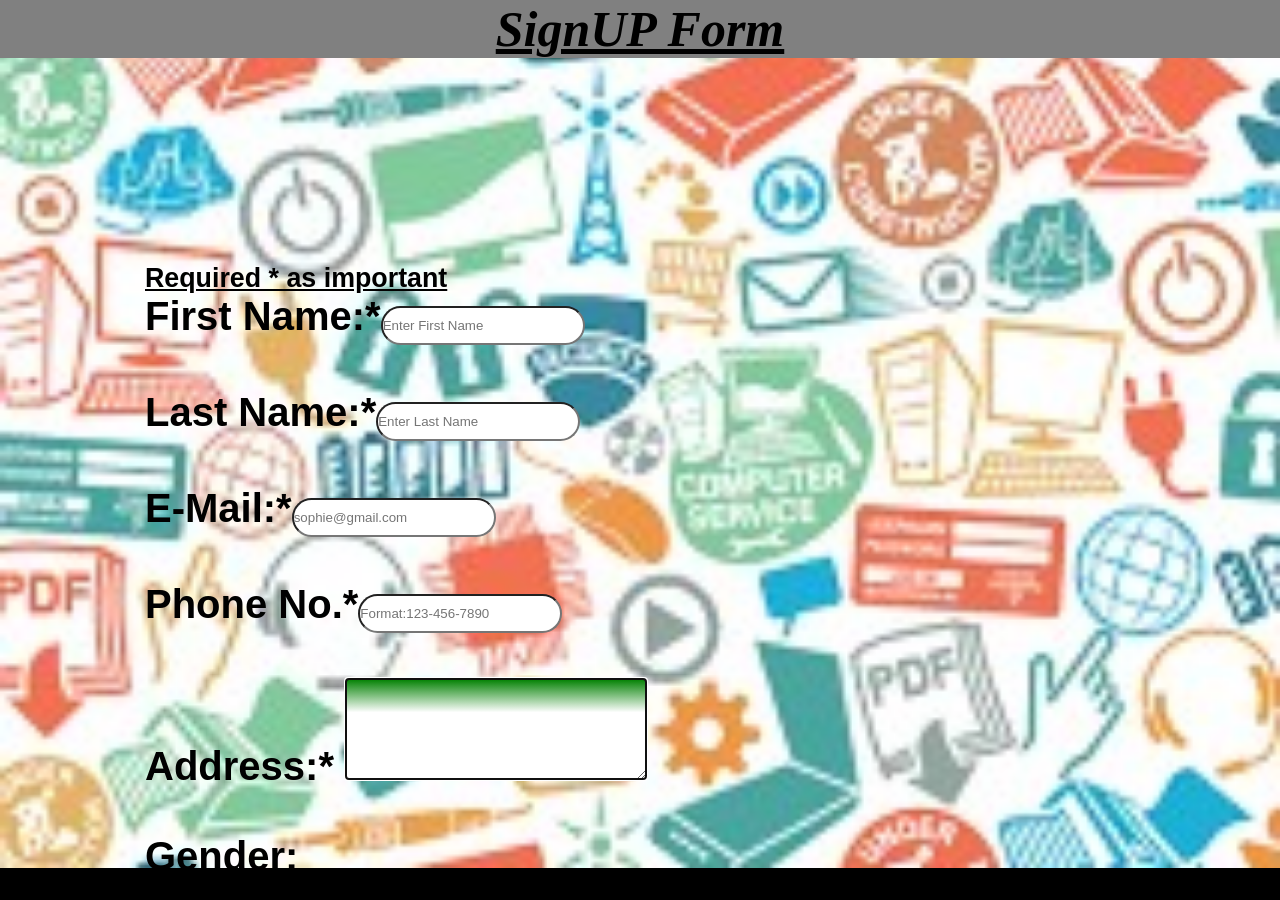
<file: SignUP_Form.html>
<!DOCTYPE html>
<html>
    <head>
    <title>
        <h1>SignUP Form</h1>
    </title>
    <style>
        *{
            margin:0;
            padding:0;
        }
     
            .main{
             
               color: black;
               overflow-x: hidden;
               background-image:url('background3.jpg');
            
             background-repeat: no-repeat;
             background-size: cover;
             background-attachment: fixed;
             background-position: 50%;

          
            
             
              
       
       
         

        }
        .address{
            width: 300px;

        }
        .address:focus{
            font-size: 30;
        }
         
      
       
        form{
            font-size: 40px;
            font-family: 'Gill Sans', 'Gill Sans MT', Calibri, 'Trebuchet MS', sans-serif;
            font-weight: bold;
          
            border-radius: 1%;
         
            width: 100%;
            height: 100%;
          
            padding:5px 0px 0px 45px;
            
            
           
           
           
           
        }
        .input{
           height: 35px;
           width: 200px;
           border-radius: 50px;
          
        }
        .input:focus{
            border-radius: 40px;
            width: 300px;
            box-shadow: 0px 0px 5px 2px white;
            
            background: linear-gradient(green,white,white,white);
            border:px solid black;
            font-size: 30px;
        }
        .btn{
            height: 35px;
           width: 200px;
             border-radius: 50px;
            
        }
        .btn:hover{
            cursor: pointer;
            background-color: black;
            color: white;

        }
        .Gender{
            height: 35px;
           width: 200px;

        }
        .Gender:hover{
            cursor: pointer;
        }
        .address:focus{
            background: linear-gradient(green,white,white,white);
            border:px solid black;

        }
        @media only screen and (max-width: 500px) {
            .input{
           height: 35px;
           width: 300px;
           border-radius: 50px;
        }
    
      form{
        width:100%;
        height:100%;
    
        
        
    
        
        
      }
     
        body{
                background-color: black;
               
            }
    }
           

       .main{
        
        height: 90vh;
    
        
        
       }
        @media only screen and (min-width: 500px) {

            .main{
             
             color: black;
             overflow-x: hidden;
             background-image:url('background3.jpg');
            
             background-repeat: no-repeat;
             background-size: cover;
             background-attachment: fixed;
             margin-left: -200px;

           
            }
            body{
                background-color: black;
            }
            
        .align{
            text-align: center;
            font-size: 50px;
            background-color: gray;
            
        }
             
            
            
           
             
            
     
     
       

      
      form{
            font-size: 40px;
            font-family: 'Gill Sans', 'Gill Sans MT', Calibri, 'Trebuchet MS', sans-serif;
            font-weight: bold;
           
            border-radius: 1%;
         
         
           
            
            height:50vh;
           
            padding:5px 0px 0px 45px;
            margin-left:300px;
            margin-top:200px;
            
            
           
           
           
           
        }
        }


    </style>
    </head>
    <body>
        <h3 class="align"><u><b><i>SignUP Form</u></i></b></h3>
        
        <div class="main">
            
        
        
            <form action="thanks.html" method="post" >
                

                
                    
                  
                   

                    <u><h6>Required * as important</h6></u>

                First Name:*<input class ="input"type="text" name="" value="" required="" placeholder="Enter First Name">
                <br>
                <br>
                Last Name:*<input class ="input"type="text" name="" value="" required=""placeholder="Enter Last Name">
                <br>
                <br>
                E-Mail:*<input class ="input"type="emailAddress" multiple value="" placeholder="sophie@gmail.com" required="" >
                <br>
                <br>
                Phone No.*<input class ="input"type="tel" pattern="[0-9]{3}-[0-9]{3}-[0-9]{4}"  required=""placeholder="Format:123-456-7890">
                <br>
                <br>
               
                    Address:*   <textarea  class="address"name="address" name="address" required="" maxlength="100" autofocus="" style="height:100px"; >
                        
                    </textarea>
                    
                       
                <br>
                <br>
                Gender:
                <br>
                <input  class ="Gender"type="radio" name="gender" value="m">Male 
                       <input class ="Gender"type="radio" name="gender" value="f">Female
                       <input class ="Gender"type="radio" name="gender" value="other">Other
                       <br>
                       <br>
                <input type="submit" class ="btn"name ="send" value="send">
                <input type="reset" class ="btn"name="reset" value="reset">


            
        
            </form>
        </div>
    </body>

    

    
</html>
</file>
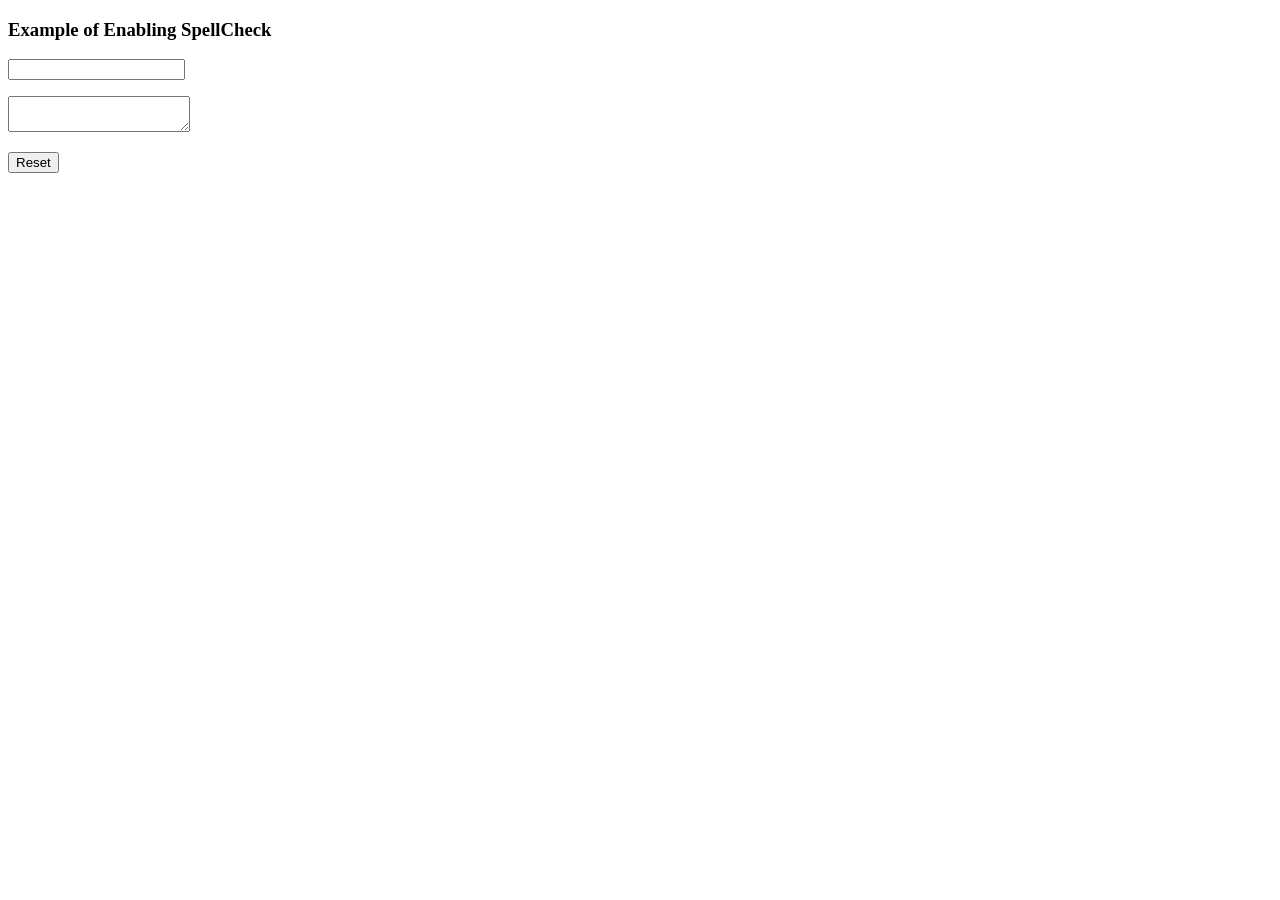
<file: spell.html>
<!DOCTYPE html>
<html>
<body>
<h3>Example of Enabling SpellCheck</h3>
    <form>
         
 
<p>
            <input type="text" spellcheck="false">
        </p>
 
 
         
 
<p>
            <textarea spellcheck="false"></textarea>
        </p>
 
 
        <button type="reset">Reset</button>
    </form>
</body>
</html>
</file>
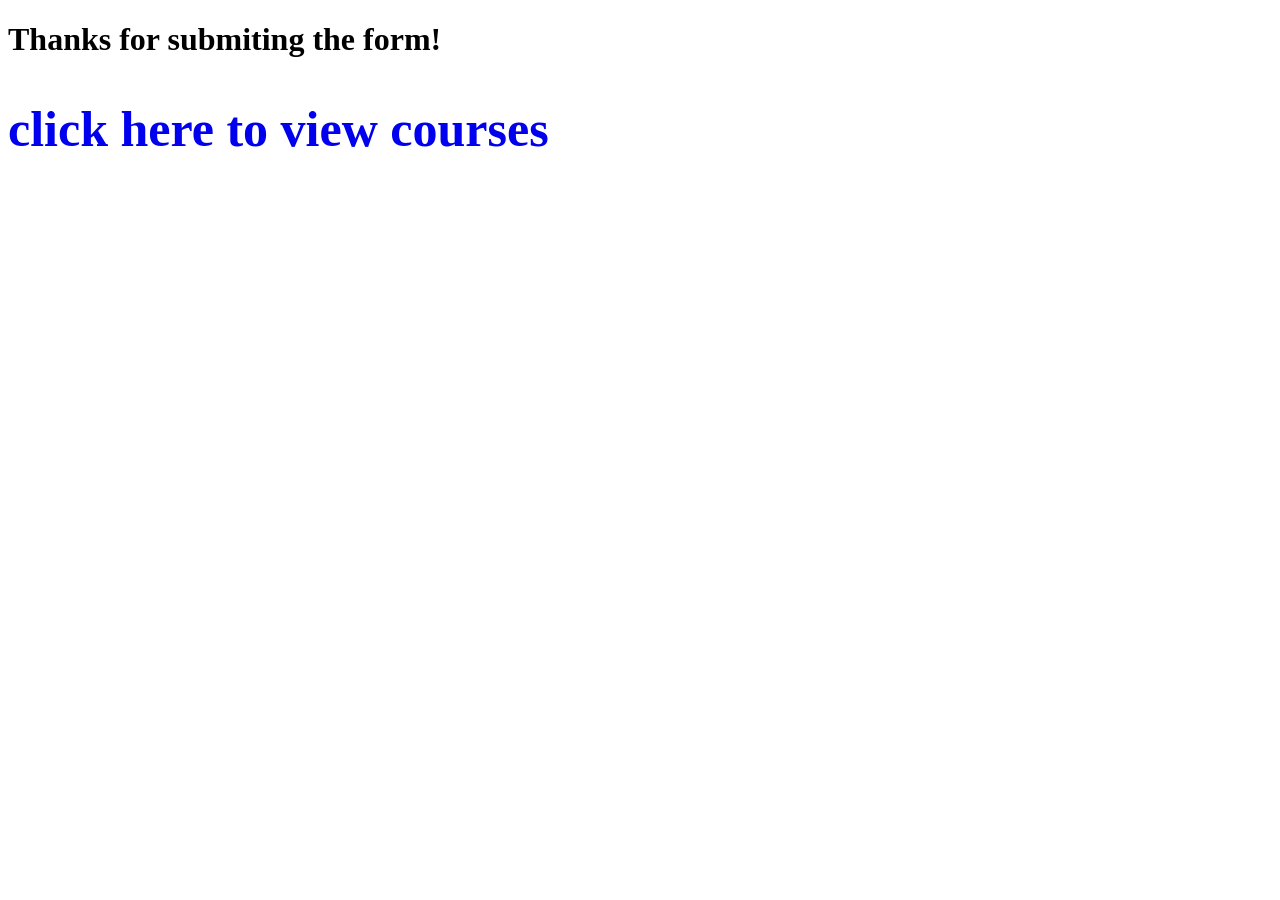
<file: thanks.html>
<!DOCTYPE html>
<html>
<head>
	<meta charset="utf-8">
	<title>Form3</title>
    <style>
        a{
            text-decoration: none;
            
        }
        a:active{
            color:cyan;
        }
       
        .h2{
            font-size: 50px;
        }
    </style>
</head>
<body>
	<h1>Thanks for submiting the form!</h1>
    <h2 class="h2">

        <a href="Courses.html">click here to view courses</a>
    </h2>

</body>
</html>
</file>
